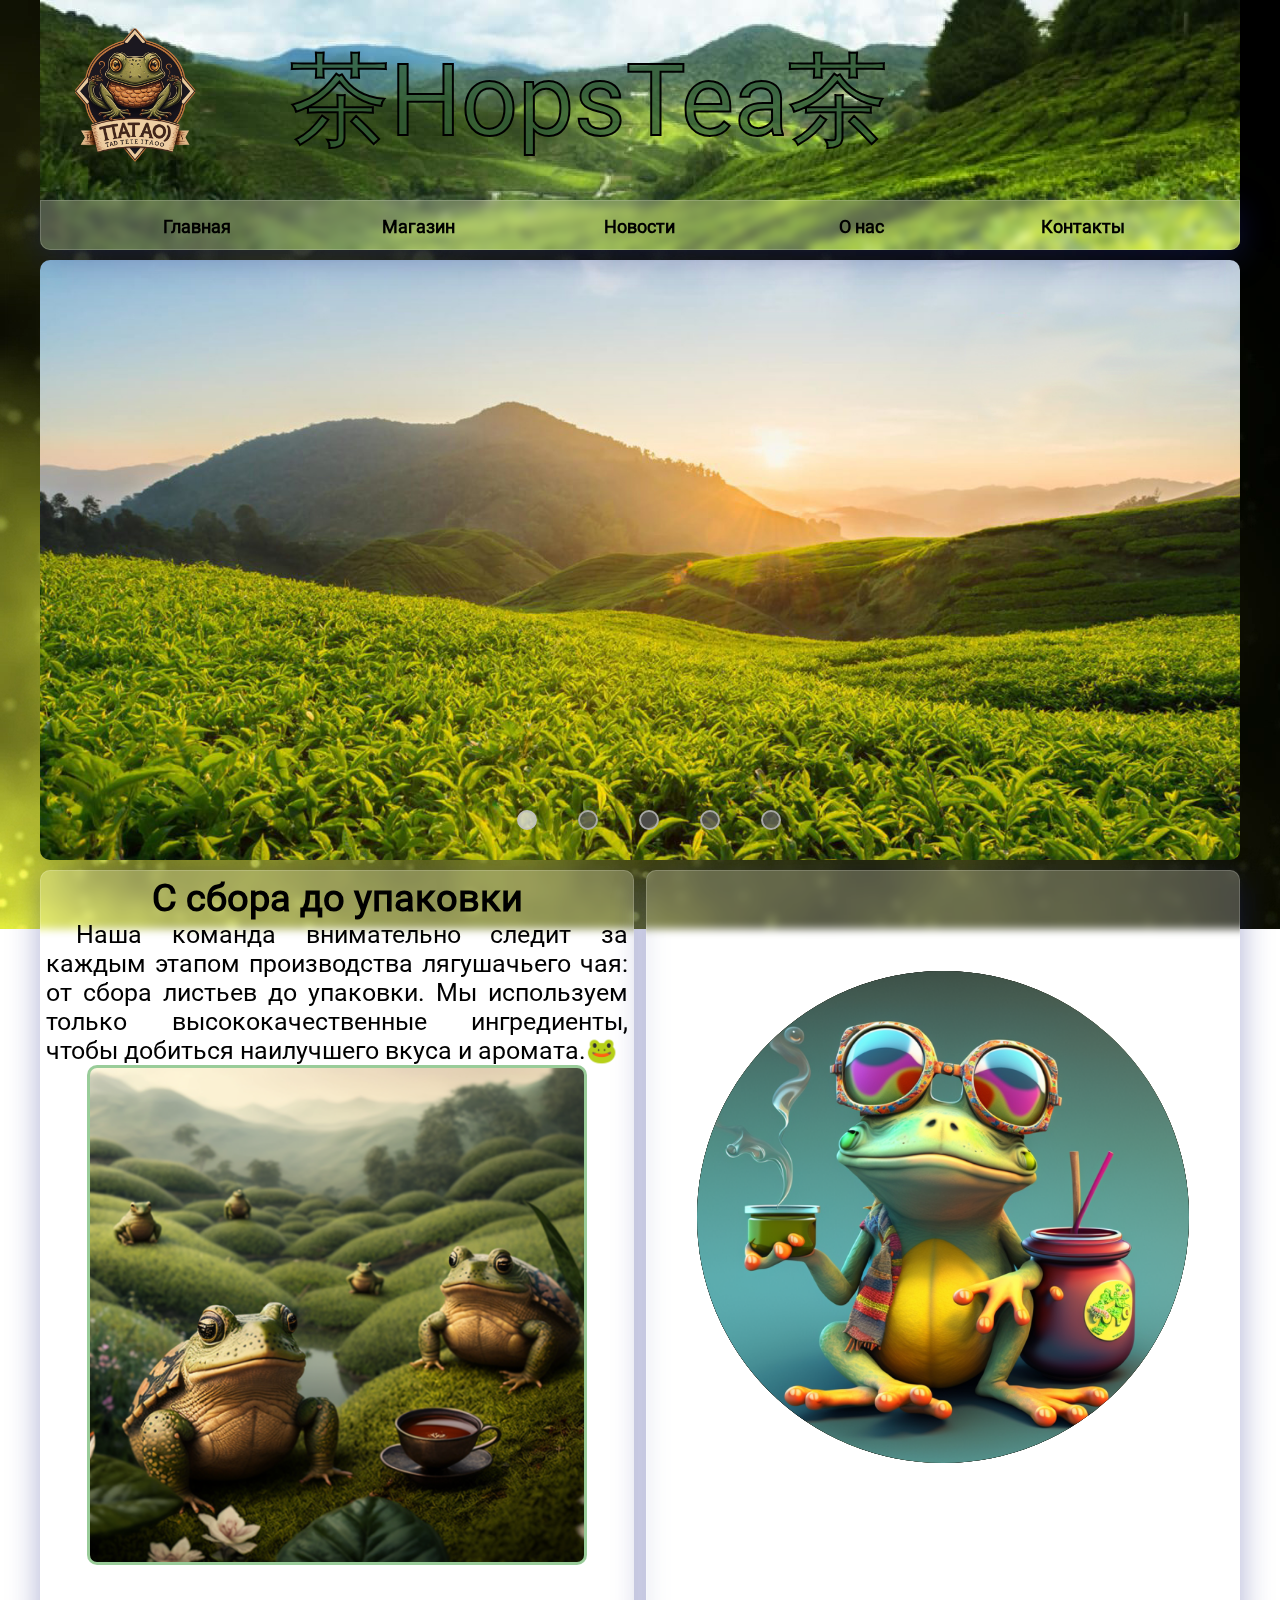
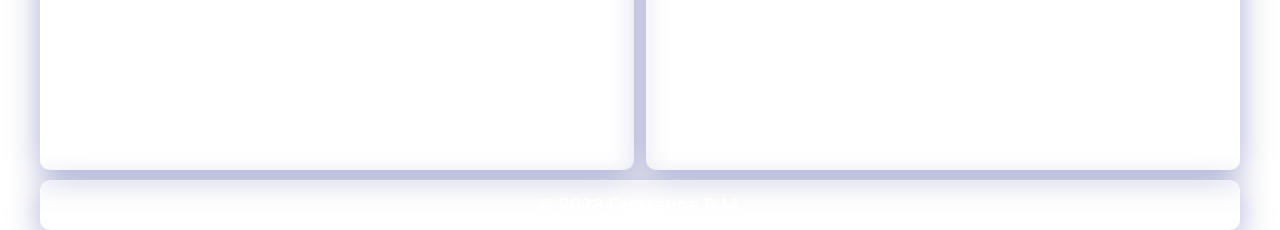
<file: index.html>
<!DOCTYPE html>
<html>

<head>
    <meta charset="utf-8">
    <link rel="stylesheet" type="text/css" href="styles.css" />
    <link rel="shortcut icon" type="image/x-icon" href="/site-contentimg/favicon.ico" />
    <title>HopsTea茶</title>
</head>

<body>
    <video autoplay muted loop class="myVideo">
        <source src="backgorund/Burning.webm" type="video/mp4">
    </video>

    <site-block>
        <div class="site-block">
            <header>
                <div class="header">
                    <a class="logo" href="index.html"><img class="logo" src="site-contentimg/logo.png" /></a>
                    <a href="index.html" class="site-name">茶HopsTea茶</a>

                    <ul class="menu">
                        <li><a href="index.html">Главная</a></li>
                        <li><a href="shop.html">Магазин</a>
                            <ul>
                                <li><a href="shop.html#tea">Чай</a></li>
                                <li><a href="shop.html#gift">Подарки</a></li>
                                <li><a href="shop.html#acces">Аксессуары</a></li>
                            </ul>
                        </li>
                        <li><a href="news.html">Новости</a></li>
                        <li><a href="About.html">О нас</a>
                            <ul>
                                <li><a href="About.html#philosophy">Философия</a></li>
                                <li><a href="About.html#factory">Производство</a></li>
                                <li><a href="Contact.html">Контакты</a></li>
                            </ul>
                        </li>
                        <li><a href="Contact.html">Контакты</a></li>
                    </ul>

                </div>
            </header>


            <block-content>
                <div class="block-content">
                    <block-slider>
                        <div class=block-slider>
                            <div class='slide'>
                                <input type="radio" name="slider2" id="slider2_1" checked="checked">
                                <label for="slider2_1"></label>
                                <div><img src="site-contentimg/lenta-content1.jpg"></div>

                                <input type="radio" name="slider2" id="slider2_2">
                                <label for="slider2_2"></label>
                                <div><img src="site-contentimg/lenta-content2.png"></div>

                                <input type="radio" name="slider2" id="slider2_3">
                                <label for="slider2_3"></label>
                                <div><img src="site-contentimg/lenta-content3.png"></div>

                                <input type="radio" name="slider2" id="slider2_4">
                                <label for="slider2_4"></label>
                                <div><img src="site-contentimg/lenta-content4.png"></div>
                                <input type="radio" name="slider2" id="slider2_5">
                                <label for="slider2_5"></label>
                                <div><img src="site-contentimg/lenta-content5.png"></div>
                            </div>
                        </div>

                    </block-slider>
                    <block-left>
                        <div class="block-left glass">
                            <h2>С сбора до упаковки</h2>
                            <p>Наша команда внимательно следит за каждым этапом производства лягушачьего чая: от сбора
                                листьев до упаковки. Мы используем только высококачественные ингредиенты, чтобы добиться
                                наилучшего вкуса и аромата.🐸</p>

                            <img class="content-img" src="site-contentimg/content.png" />
                        </div>

                    </block-left>
                    <block-right>
                        <div class="block-right glass">
                            <div class="gallery-container">
                                <div class="gallery">
                                    <img src="circle-slider/content.png">
                                    <img src="circle-slider/content1.png">
                                    <img src="circle-slider/content2.webp">
                                    <img src="circle-slider/content3.png">
                                    <img src="circle-slider/content4.png">
                                    <img src="circle-slider/content5.png">
                                </div>
                            </div>
                        </div>
                    </block-right>
                </div>
            </block-content>

            <footer>
                <div class="footer glass">
                    <p>&copy 2023 Германов В.М.</p>
                </div>
            </footer>
        </div>

    </site-block>
</body>

</html>
</file>
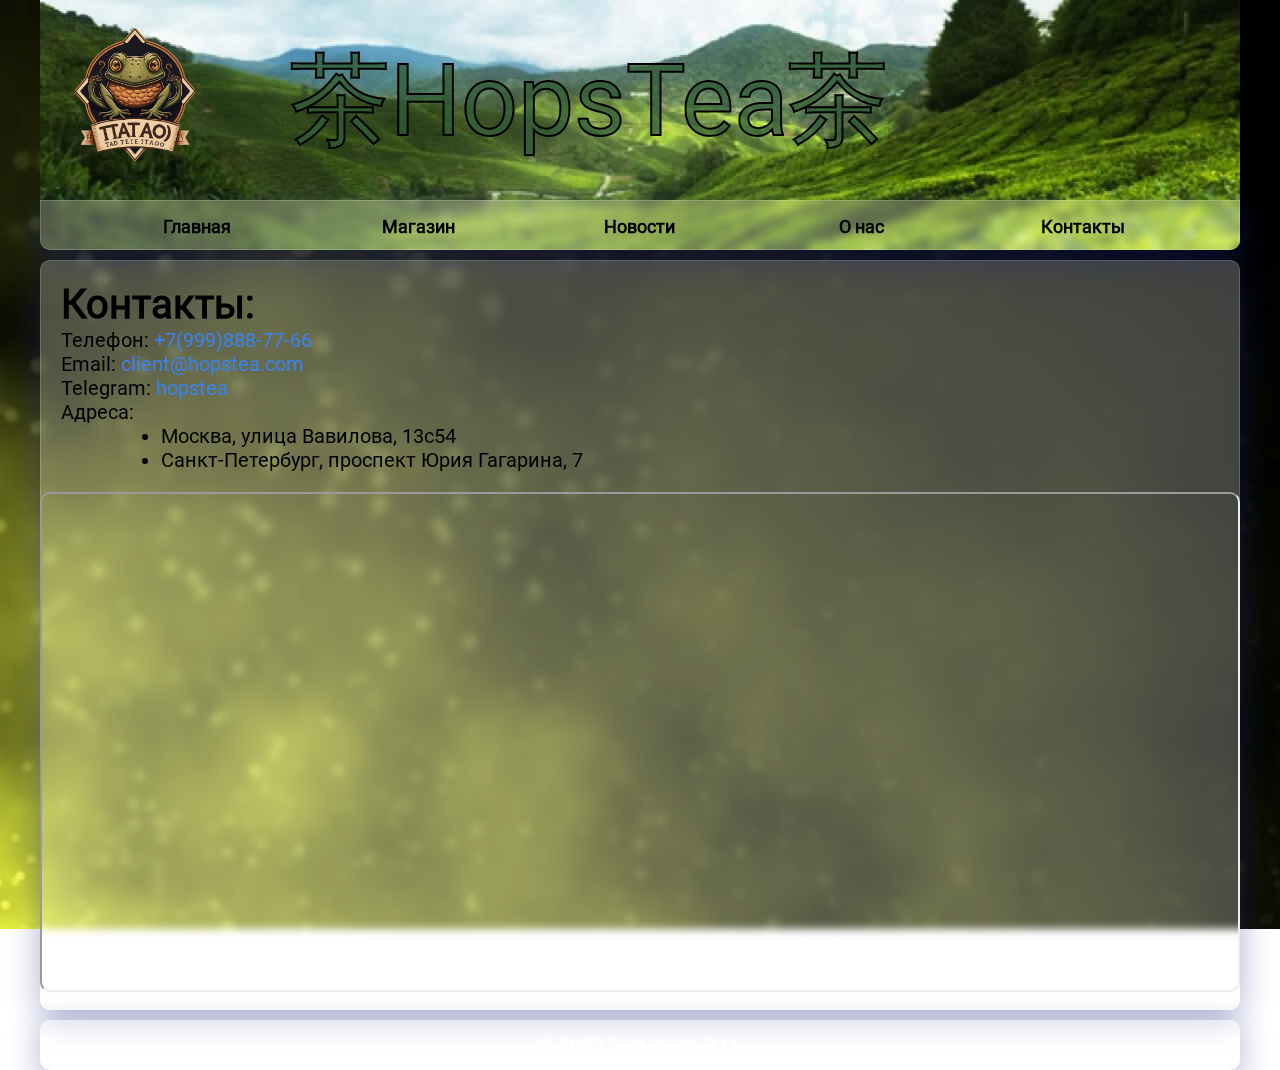
<file: Contact.html>
<!DOCTYPE html>
<html>

<head>
  <meta charset="utf-8">
  <link rel="stylesheet" type="text/css" href="styles.css" />
  <link rel="shortcut icon" type="image/x-icon" href="favicon.ico" />
  <title>HopsTea茶</title>
</head>

<body>
  <video autoplay muted loop class="myVideo">
    <source src="backgorund/Burning.webm" type="video/mp4">
  </video>

  <site-block>
    <div class="site-block">
      <header>
        <div class="header">
          <a class="logo" href="index.html"><img class="logo" src="site-contentimg/logo.png" /></a>
          <a href="index.html" class="site-name">茶HopsTea茶</a>

          <ul class="menu">
            <li><a href="index.html">Главная</a></li>
            <li><a href="shop.html">Магазин</a>
              <ul>
                <li><a href="shop.html#tea">Чай</a></li>
                <li><a href="shop.html#gift">Подарки</a></li>
                <li><a href="shop.html#acces">Аксессуары</a></li>
              </ul>
            </li>
            <li><a href="news.html">Новости</a></li>
            <li><a href="About.html">О нас</a>
              <ul>
                <li><a href="About.html#philosophy">Философия</a></li>
                <li><a href="About.html#factory">Производство</a></li>
                <li><a href="Contact.html">Контакты</a></li>
              </ul>
            </li>
            <li><a href="Contact.html">Контакты</a></li>
          </ul>

        </div>
      </header>
      <block-content>
        <div class="block-content2 glass">
          <H1>Контакты:</H1>
          <li>Телефон: <a href=”tel:+79998887766”>+7(999)888-77-66</a></li>
          <li>Email: <a href="mailto:client@hopstea.com">client@hopstea.com</a></li>
          <li>Telegram: <a target="_blank" rel="nofollow" href="tg://resolve?domain=hopstea">hopstea</a></li>
          <li>Адреса:</li>
          <ul class="address-list">
            <li>Москва, улица Вавилова, 13с54</li>
            <li>Санкт-Петербург, проспект Юрия Гагарина, 7</li>
          </ul>
          <div class="map">
            <iframe
              src="https://yandex.ru/map-widget/v1/?um=constructor%3Af4eb7cc3c6738c5b58a4f56c7fff1746909701429c364229ecc692cb852b7e94&amp;source=constructor"></iframe>
          </div>
        </div>
      </block-content>

      <footer>
        <div class="footer glass">
          <p>&copy 2023 Германов В.М.</p>
        </div>
      </footer>
    </div>
  </site-block>
</body>

</html>
</file>
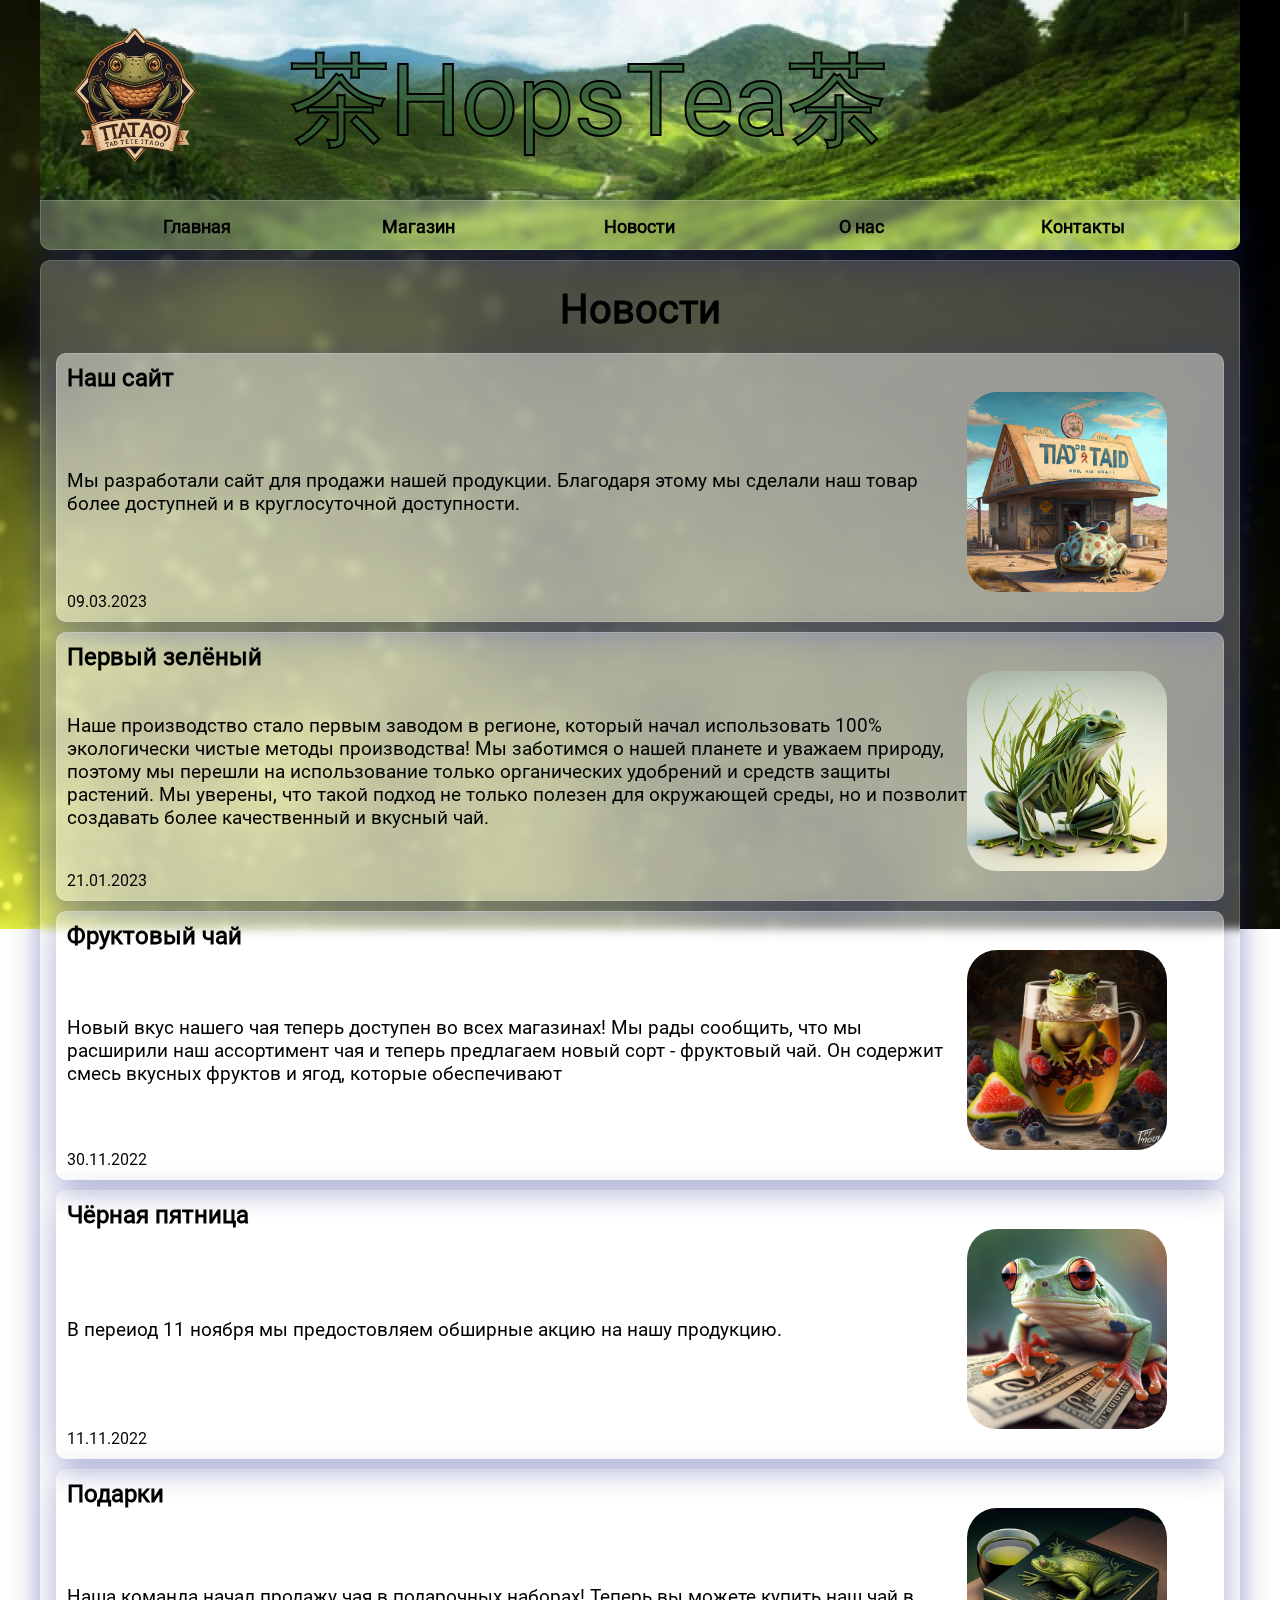
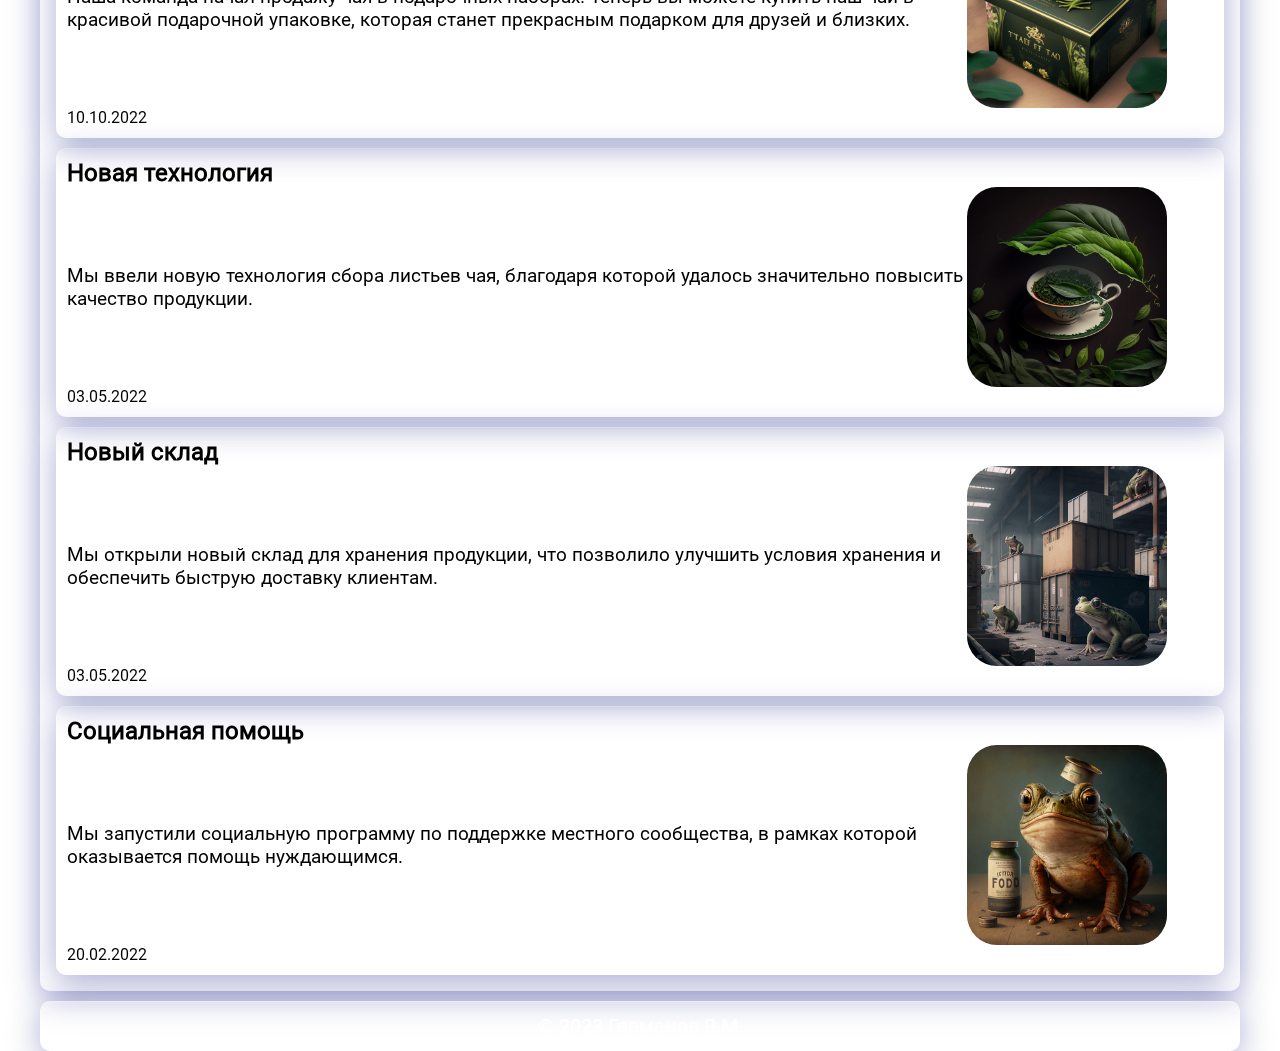
<file: news.html>
<!DOCTYPE html>
<html>

<head>
    <meta charset="utf-8">
    <link rel="stylesheet" type="text/css" href="styles.css" />
    <link rel="shortcut icon" type="image/x-icon" href="favicon.ico" />
    <title>HopsTea茶</title>
</head>

<body>
    <video autoplay muted loop class="myVideo">
        <source src="backgorund/Burning.webm" type="video/mp4">
    </video>

    <site-block>
        <div class="site-block">
            <header>
                <div class="header">
                    <a class="logo" href="index.html"><img class="logo" src="site-contentimg/logo.png" /></a>
                    <a href="index.html" class="site-name">茶HopsTea茶</a>

                    <ul class="menu">
                        <li><a href="index.html">Главная</a></li>
                        <li><a href="shop.html">Магазин</a>
                            <ul>
                                <li><a href="shop.html#tea">Чай</a></li>
                                <li><a href="shop.html#gift">Подарки</a></li>
                                <li><a href="shop.html#acces">Аксессуары</a></li>
                            </ul>
                        </li>
                        <li><a href="news.html">Новости</a></li>
                        <li><a href="About.html">О нас</a>
                            <ul>
                                <li><a href="About.html#philosophy">Философия</a></li>
                                <li><a href="About.html#factory">Производство</a></li>
                                <li><a href="Contact.html">Контакты</a></li>
                            </ul>
                        </li>
                        <li><a href="Contact.html">Контакты</a></li>
                    </ul>

                </div>
            </header>
            <block-content>
                <div class="block-content-news glass">
                    <h1>Новости</h1>
                    <ul class="news-feed">
                        <li>
                            <h2>Наш сайт</h2>
                            <p>Мы разработали сайт для продажи нашей продукции. Благодаря этому мы сделали наш товар
                                более
                                доступней и в круглосуточной доступности.</p>
                            <img src="news/site.png">
                            <p1>09.03.2023</p1>
                        </li>
                        <li>
                            <h2>Первый зелёный</h2>
                            <p>Наше производство стало первым заводом в регионе, который начал использовать 100%
                                экологически чистые методы производства! Мы заботимся о нашей планете и уважаем природу,
                                поэтому мы перешли на использование только органических удобрений и средств защиты
                                растений. Мы уверены, что такой подход не только полезен для окружающей среды, но и
                                позволит создавать более качественный и вкусный чай.</p>
                            <img src="news/eco.png">
                            <p1>21.01.2023</p1>
                        </li>
                        <li>
                            <h2>Фруктовый чай</h2>
                            <p>Новый вкус нашего чая теперь доступен во всех магазинах! Мы рады сообщить, что мы
                                расширили наш ассортимент чая и теперь предлагаем новый сорт - фруктовый чай. Он
                                содержит смесь вкусных фруктов и ягод, которые обеспечивают </p>
                            <img src="news/fruit.png">
                            <p1>30.11.2022</p1>
                        </li>
                        <li>
                            <h2>Чёрная пятница</h2>
                            <p>В переиод 11 ноября мы предостовляем обширные акцию на нашу продукцию.</p>
                            <img src="news/sale.png">
                            <p1>11.11.2022</p1>
                        </li>
                        <li>
                            <h2>Подарки</h2>
                            <p>Наша команда начал продажу чая в подарочных наборах! Теперь вы можете купить наш чай в
                                красивой подарочной упаковке, которая станет прекрасным подарком для друзей и близких.
                            </p>
                            <img src="news/gift.png">
                            <p1>10.10.2022</p1>
                        </li>
                        <li>
                            <h2>Новая технология</h2>

                            <p>Мы ввели новую технология сбора листьев чая, благодаря которой удалось
                                значительно повысить качество продукции.</p>
                            <img src="news/list.png">
                            <p1>03.05.2022</p1>
                        </li>
                        <li>
                            <h2>Новый склад</h2>

                            <p>Мы открыли новый склад для хранения продукции, что позволило улучшить
                                условия хранения и обеспечить быструю доставку клиентам.</p>
                            <img src="news/sklad.png">
                            <p1>03.05.2022</p1>
                        </li>
                        <li>
                            <h2>Социальная помощь</h2>

                            <p>Мы запустили социальную программу по поддержке местного сообщества, в рамках
                                которой оказывается помощь нуждающимся.</p>
                            <img src="news/social.png">
                            <p1>20.02.2022</p1>
                        </li>
                    </ul>
                </div>
            </block-content>
            <footer>
                <div class="footer glass">
                    <p>&copy 2023 Германов В.М.</p>
                </div>
            </footer>
        </div>
    </site-block>
</body>

</html>
</file>
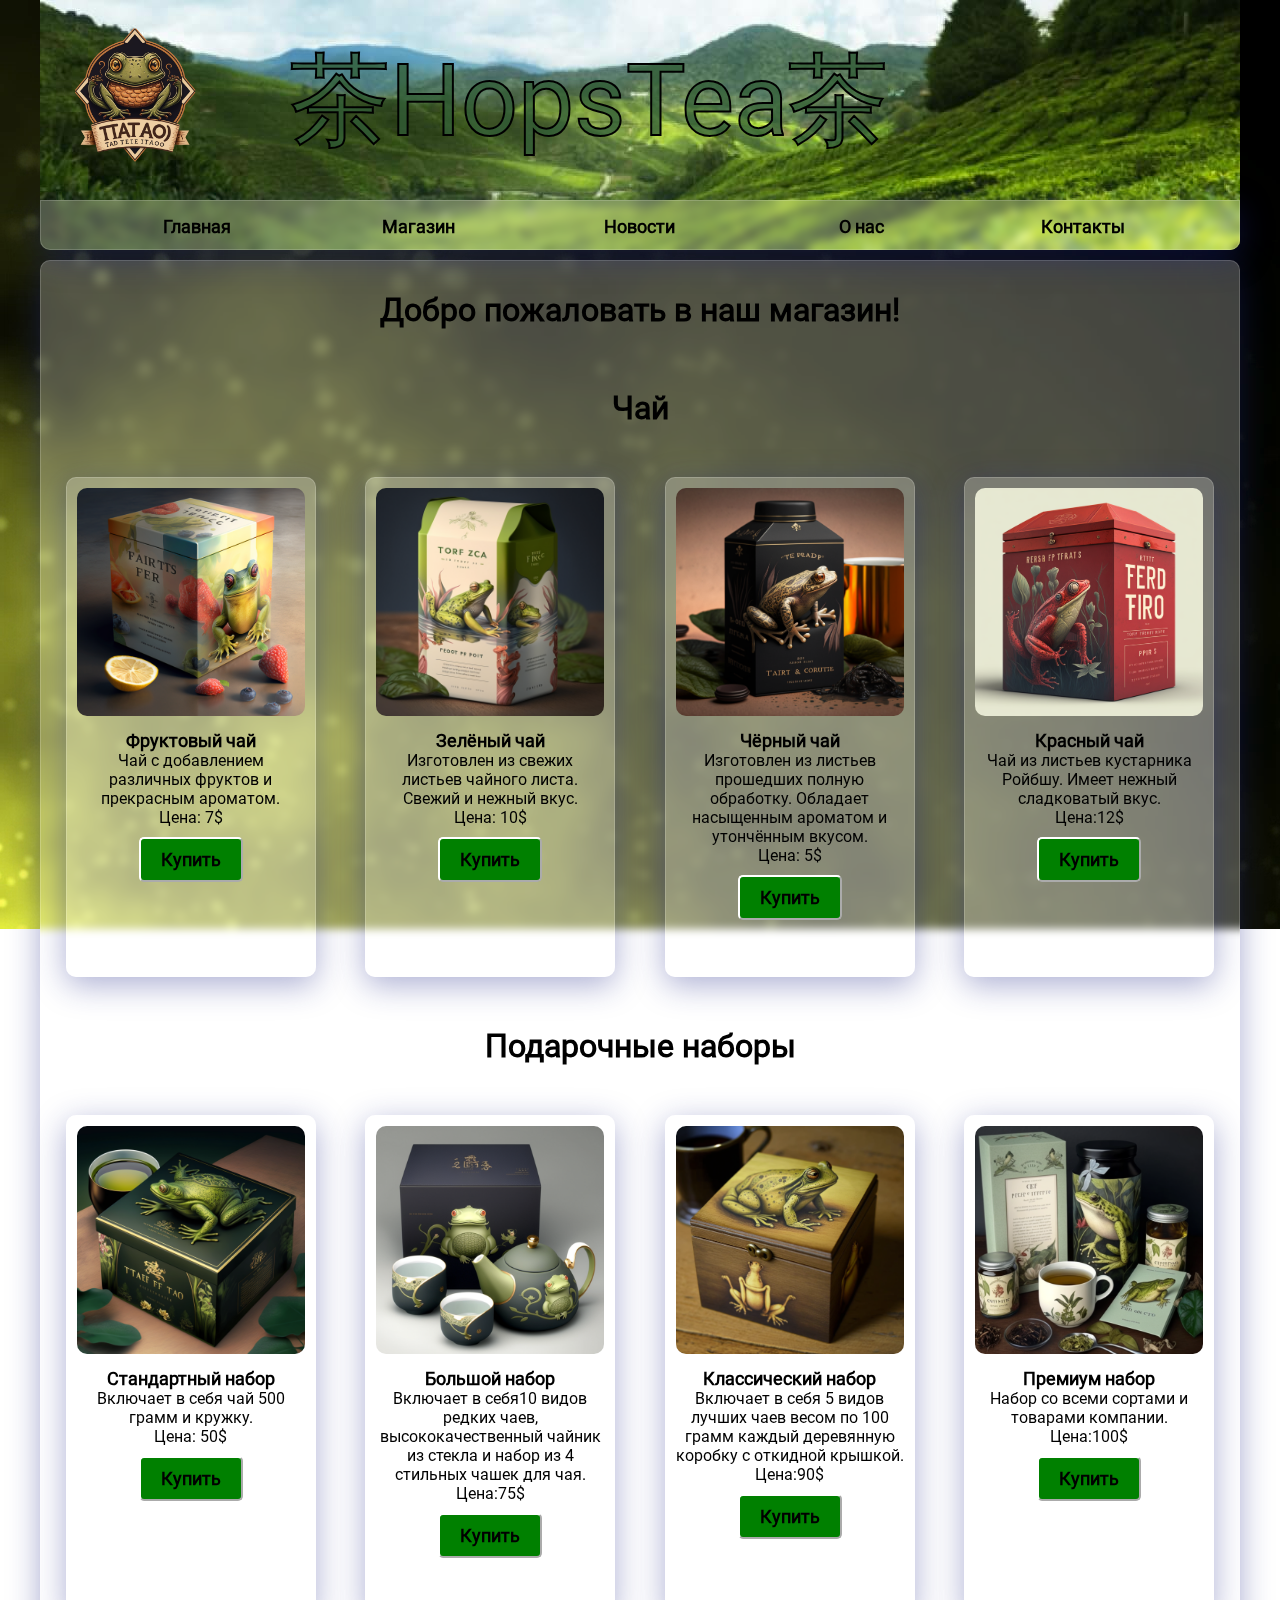
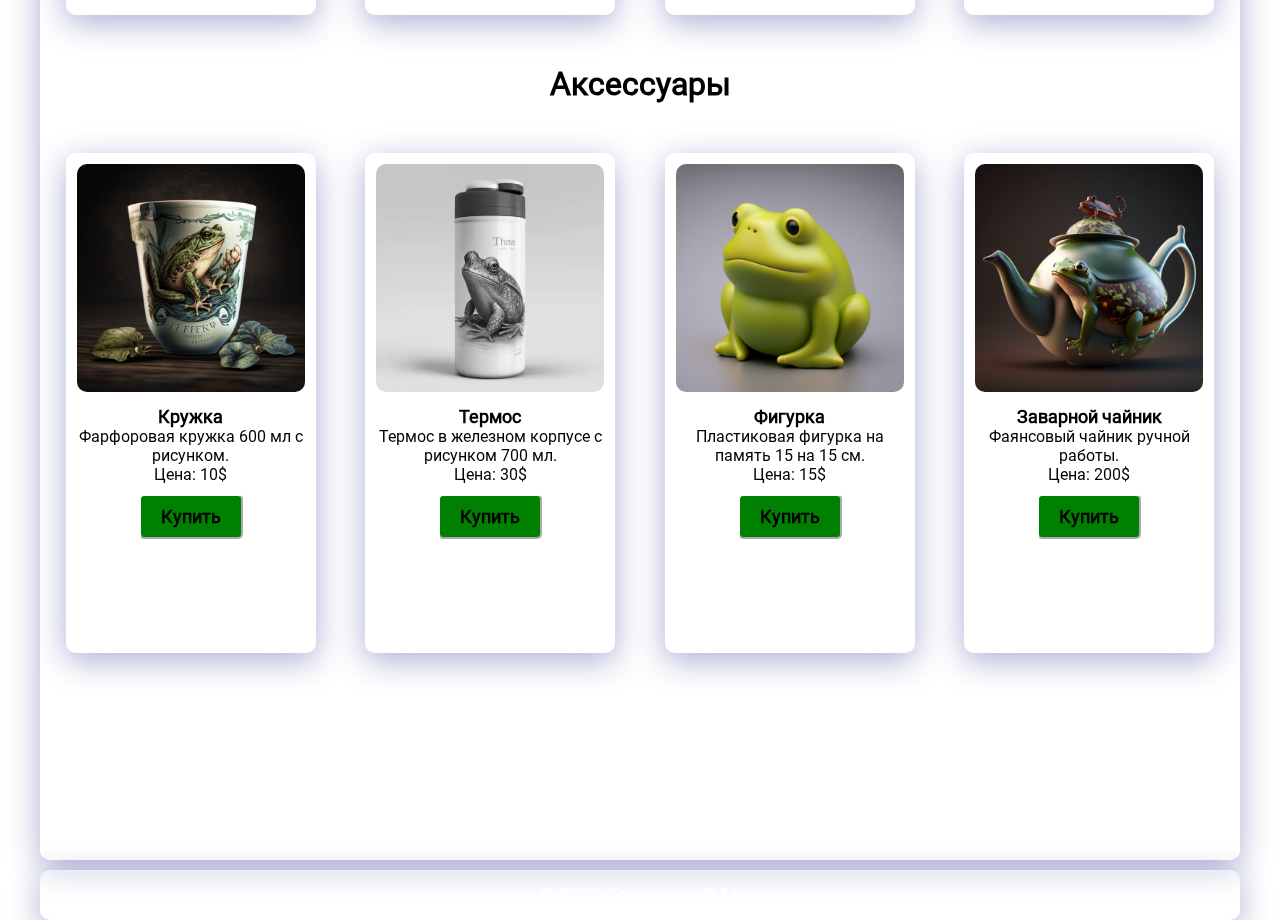
<file: shop.html>
<!DOCTYPE html>
<html>

<head>
	<meta charset="utf-8">
	<link rel="stylesheet" type="text/css" href="styles.css" />
	<link rel="shortcut icon" type="image/x-icon" href="favicon.ico" />
	<title>HopsTea茶</title>
</head>

<body>
	<video autoplay muted loop class="myVideo">
		<source src="backgorund/Burning.webm" type="video/mp4">
	</video>

	<div class="modal" id="modal-one" aria-hidden="true">
		<div class="modal-dialog">
			<div class="modal-header">
				<h2>Купите пожалуйста</h2>
				<a href="#close" class="btn-close" aria-hidden="true">×</a>
			</div>
			<div class="modal-body">
				<p>Покупка</p>
			</div>
			<div class="modal-footer">
				<a href="#close" class="btn">Да</a>
			</div>
		</div>
	</div>
	<site-block>

		<div class="site-block">
			<header>
				<div class="header">
					<a class="logo" href="index.html"><img class="logo" src="site-contentimg/logo.png" /></a>
					<a href="index.html" class="site-name">茶HopsTea茶</a>

					<ul class="menu">
						<li><a href="index.html">Главная</a></li>
						<li><a href="shop.html">Магазин</a>
							<ul>
								<li><a href="shop.html#tea">Чай</a></li>
								<li><a href="shop.html#gift">Подарки</a></li>
								<li><a href="shop.html#acces">Аксессуары</a></li>
							</ul>
						</li>
						<li><a href="news.html">Новости</a></li>
						<li><a href="About.html">О нас</a>
							<ul>
								<li><a href="About.html#philosophy">Философия</a></li>
								<li><a href="About.html#factory">Производтсво</a></li>
								<li><a href="Contact.html">Контакты</a></li>
							</ul>
						</li>
						<li><a href="Contact.html">Контакты</a></li>
					</ul>

				</div>
			</header>

			<block-content>
				<div class="block-content-shop glass">
					<h1>Добро пожаловать в наш магазин!</h1>
					<a name="tea">
						<h1>Чай</h1>
					</a>
					<div class="showcase">

						<div class="item">
							<img src="shop\fruit-tea.png">
							<h3>Фруктовый чай</h3>
							<p>Чай с добавлением различных фруктов и прекрасным ароматом.</p>
							<p>Цена: 7$</p>
							<form action="#modal-one">
								<button>
									<h3>Купить</h3>
								</button>
						</div>
						<div class="item">
							<img src="shop\green_tea.png">
							<h3>Зелёный чай</h3>
							<p>Изготовлен из свежих листьев чайного листа. Свежий и нежный вкус.</p>
							<p>Цена: 10$</p>
							<form action="#modal-one">
								<button>
									<h3>Купить</h3>
								</button>
						</div>
						<div class="item">
							<img src="shop\black-tea.png">
							<h3>Чёрный чай</h3>
							<p>Изготовлен из листьев прошедших полную обработку. Обладает насыщенным ароматом и
								утончённым вкусом. </p>
							<p>Цена: 5$</p>
							<form action="#modal-one">
								<button>
									<h3>Купить</h3>
								</button>
						</div>
						<div class="item">
							<img src="shop\red-tea.png">
							<h3>Красный чай</h3>
							<p>Чай из листьев кустарника Ройбшу. Имеет нежный сладковатый вкус.</p>
							<p>Цена:12$</p>
							<form action="#modal-one">
								<button>
									<h3>Купить</h3>
								</button>
						</div>

					</div>
					<a name="gift">
						<h1>Подарочные наборы</h1>
					</a>
					<div class="showcase">

						<div class="item">
							<img src="shop\green-gift.png">
							<h3>Стандартный набор</h3>
							<p>Включает в себя чай 500 грамм и кружку.</p>
							<p>Цена: 50$</p>
							<form action="#modal-one">
								<button>
									<h3>Купить</h3>
								</button>
						</div>
						<div class="item">
							<img src="shop\black-gift.png">
							<h3>Большой набор</h3>
							<p>Включает в себя10 видов редких чаев, высококачественный чайник из стекла и набор из 4
								стильных чашек для чая.</p>
							<p>Цена:75$</p>
							<form action="#modal-one">
								<button>
									<h3>Купить</h3>
								</button>
						</div>
						<div class="item">
							<img src="shop\wood-box.png">
							<h3>Классический набор</h3>
							<p>Включает в себя 5 видов лучших чаев весом по 100 грамм каждый деревянную коробку с
								откидной крышкой.</p>
							<p>Цена:90$</p>
							<form action="#modal-one">
								<button>
									<h3>Купить</h3>
								</button>
						</div>
						<div class="item">
							<img src="shop\big-tea.png">
							<h3>Премиум набор</h3>
							<p>Набор со всеми сортами и товарами компании.</p>
							<p>Цена:100$</p>
							<form action="#modal-one">
								<button>
									<h3>Купить</h3>
								</button>
						</div>

					</div>
					<a name="acces">
						<h1>Аксессуары</h1>
					</a>
					<div class="showcase">
						<div class="item">
							<img src="shop\cup.png">
							<h3>Кружка</h3>
							<p>Фарфоровая кружка 600 мл с рисунком.</p>
							<p>Цена: 10$</p>
							<form action="#modal-one">
								<button>
									<h3>Купить</h3>
								</button>
						</div>
						<div class="item">
							<img src="shop\thermos.webp">
							<h3>Термос</h3>
							<p>Термос в железном корпусе с рисунком 700 мл.</p>
							<p>Цена: 30$</p>
							<form action="#modal-one">
								<button>
									<h3>Купить</h3>
								</button>
						</div>
						<div class="item">
							<img src="shop\figure.png">
							<h3>Фигурка</h3>
							<p>Пластиковая фигурка на память 15 на 15 см.</p>
							<p>Цена: 15$</p>
							<form action="#modal-one">
								<button>
									<h3>Купить</h3>
								</button>
						</div>
						<div class="item">
							<img src="shop\Teapot.png">
							<h3>Заварной чайник</h3>
							<p>Фаянсовый чайник ручной работы.</p>
							<p>Цена: 200$</p>
							<form action="#modal-one">
								<button>
									<h3>Купить</h3>
								</button>
						</div>

					</div>
				</div>

			</block-content>

			<footer>
				<div class="footer glass">
					<p>&copy 2023 Германов В.М.</p>
				</div>
			</footer>

		</div>
	</site-block>
</body>

</html>
</file>
<file: styles.css>
* {
  margin: 0;
  padding: 0;
  box-sizing: border-box;
  color: black;
  text-decoration: none;
  font-family: roboto;
}

@font-face {
  font-family: roboto;
  src: url("fonts/Roboto-Regular.ttf")
}

div {
  -webkit-animation-name: example;
  -webkit-animation-duration: 1s;
}

@-webkit-keyframes example {
  0% {
    opacity: 0;
  }

  100% {
    opacity: 1;
  }
}


.site-block {
  width: 1200px;
  margin: 0 auto;
}

.header {
  display: flex;
  position: relative;
  width: 1200px;
  height: 250px;
  background: url("site-contentimg/header.jpg");
  border-radius: 0px 0px 10px 10px;
  margin-bottom: 10px;
}

.logo {
  width: 180px;
  height: 180px;
  padding: 5px;
}

.site-name {
  font-size: 100px;
  position: absolute;
  top: 35px;
  padding: 0px 0px 0px 250px;
  color: #325e36c4;
  -webkit-text-stroke: 2px black;
}


.menu a {
  padding: 20px;
  font-size: large;
  position: relative;
  font-weight: 900;
}

.menu {
  list-style-type: none;
  position: absolute;
  bottom: 0;
  height: 50px;
  width: 1200px;
  z-index: 1;
  display: flex;
  justify-content: space-evenly;
  /*glass*/
  background: rgba(255, 255, 255, 0.25);
  box-shadow: 0 8px 32px 0 rgba(31, 38, 135, 0.37);
  backdrop-filter: blur(4px);
  border-radius: 0px 0px 10px 10px;
  border: 1px solid rgba(255, 255, 255, 0.18);
}

.menu li:hover ul {
  display: block;
}

.menu li:hover {
  background-color: rgba(46, 97, 51, 0.3)
}

.menu ul li:hover {
  background-color: rgba(46, 97, 51, 0.3)
}

.menu ul {
  list-style-type: none;
  display: none;
  position: absolute;
  /*glass*/
  background: rgba(255, 255, 255, 0.25);
  box-shadow: 0 8px 32px 0 rgba(31, 38, 135, 0.37);
  backdrop-filter: blur(4px);
  border-radius: 0px 0px 10px 10px;

}

.menu li {
  float: left;
  position: relative;
  height: 50px;
}

.menu li a {
  display: flex;
  align-items: center;
  justify-content: center;
  padding: 6px;
  width: 130px;

  height: 100%;

}

.block-left p {
  text-indent: 30px;
}

.block-content {
  height: 600px;
  width: 1200px;
  justify-content: center;
  margin: 0;
  padding: 0;
  box-sizing: border-box;
  color: black;
  text-decoration: none;
  font-family: roboto;
}

.block-right {
  width: 594px;
  height: 900px;
  float: right;
  padding: 100px 50px 50px 50px;
  margin: 10px 0px 10px 0px;
  overflow: hidden;

}


.block-left {
  width: 594px;
  height: 900px;
  float: left;
  display: flex;
  align-items: center;
  flex-direction: column;
  padding: 5px;
  font-size: 25px;
  text-align: justify;
  margin: 10px 0px 10px 0px;
}

.content-img {
  width: 500px;
  height: 500px;
  background: rgba(0, 128, 0, 0.4);
  padding: 3px;
  border-radius: 10PX;
}

.footer {
  width: 1200px;
  background: black;
  height: 50px;
  display: flex;
  align-items: center;
  justify-content: center;
  margin: 0;

}

.footer p {
  color: #fff;
  font-size: 20px;
}

.block-slider {
  display: flex;
  justify-self: center;
  height: 600px;

}

.slide {
  width: 1200px;
  height: 600px;
  position: relative;
  text-align: center;
}

.slide input+label {
  display: inline-block;
  width: 20px;
  height: 20px;
  border-radius: 19px;
  background: rgba(90, 90, 90, 0.8);
  border: 2px solid rgba(190, 190, 190, 0.8);
  cursor: pointer;
  z-index: 100;
  position: relative;
  margin: 10px;
  top: 90%;
}

.slide input+label:hover {
  background: rgba(250, 250, 250, 0.8);
}

.slide input:checked+label {
  background: rgba(220, 220, 220, 0.8);
}

.slide div {
  position: absolute;
  top: 0px;
  left: 0px;
  right: 0px;
  bottom: 0px;
  z-index: 0;

}

.slide div {
  visibility: hidden;
  opacity: 0;
  transition: opacity 0.8s ease-out 0.1s, visibility 0.1s ease-out 0.9s;

}

.slide img {
  width: 1200px;
  height: 600px;
  border-radius: 10px;
}

.slide input:checked+label+div {
  visibility: visible;
  opacity: 1;
  transition: opacity 0.8s ease-out 0.1s, visibility 0.1s ease-out 0s;
}


.myVideo {
  position: fixed;
  min-height: 100%;
  z-index: -1;
}

.glass {
  background: rgba(255, 255, 255, 0.25);
  box-shadow: 0 8px 32px 0 rgba(31, 38, 135, 0.37);
  backdrop-filter: blur(4px);
  border-radius: 10px;
  border: 1px solid rgba(255, 255, 255, 0.18);
}

.gallery {
  display: grid;
  border-radius: 50%;
}

.gallery>img {
  grid-area: 1/1;
  width: 100%;

  border-radius: inherit;
  transform-origin: 10px 1300px;
}

.gallery::after,
.gallery>img {
  animation: m 30s infinite;
}

.gallery>img:nth-child(1) {
  animation-delay: -8s
}

.gallery>img:nth-child(2) {
  animation-delay: -12s
}

.gallery>img:nth-child(3) {
  animation-delay: -16s
}

.gallery>img:nth-child(4) {
  animation-delay: -20s
}

.gallery>img:nth-child(5) {
  animation-delay: -24s
}

.gallery>img:nth-child(6) {
  animation-delay: -28s
}



@keyframes m {
  0% {
    transform: rotate(0)
  }

  16% {
    transform: rotate(-60deg)
  }

  33% {
    transform: rotate(-120deg)
  }

  49% {
    transform: rotate(-180deg)
  }

  67% {
    transform: rotate(-240deg)
  }

  83% {
    transform: rotate(-300deg)
  }

  100% {
    transform: rotate(-360deg)
  }
}

/* News.html */

.block-content-news {
  margin-bottom: 10px;
  padding: 5px;
}

.block-content-news h1 {
  text-align: center;
  font-size: 40px;
  margin: 20px;
}

.news-feed {
  list-style: none;
  margin-top: 0;
  flex-basis: 100%;
}

.news-feed li {
  background-color: #fff;
  border: 1px solid #ccc;
  margin: 10px;
  padding: 10px;
  display: flex;
  flex-wrap: wrap;
  align-items: center;

  /*glass*/
  background: rgba(255, 255, 255, 0.25);
  box-shadow: 0 8px 32px 0 rgba(31, 38, 135, 0.37);
  backdrop-filter: blur(0px);
  border-radius: 10px;
  border: 1px solid rgba(255, 255, 255, 0.18);
}


.news-feed li p {
  width: 900px;
  font-size: larger;
}

.news-feed li h2 {
  margin-right: 900px;
}

.news-feed li img {
  width: 200px;
  height: 200px;
  border-radius: 30px;
}

/*Shop.html*/

.block-content-shop {
  display: flex;
  flex-direction: column;
  margin: 10px 0;
  height: 2200px;
  text-align: center;

}

.showcase {
  display: flex;
  flex-wrap: wrap;
  justify-content: space-around;
}

.item {
  margin: 20px 0;
  padding: 10px;
  text-align: center;
  width: 250px;
  background: rgba(255, 255, 255, 0.25);
  box-shadow: 0 8px 32px 0 rgba(31, 38, 135, 0.37);
  border-radius: 10px;
  border: 1px solid rgba(255, 255, 255, 0.18);
  height: 500px
}

.item img {
  max-width: 100%;
  height: auto;
  margin-bottom: 10px;
  border-radius: 10px;
}

.item h3 {
  font-size: 18px;
  margin-top: 0;
}

.item p {
  font-size: 16px;
}

.block-content-shop h1 {
  padding: 30px;
}

.item button {
  background-color: green;
  border-color: white;
  color: white;
  padding: 10px 20px;
  margin: 10px;
  cursor: pointer;
  border-radius: 5px;
}

.modal-body {
  padding: 20px;
}

.modal-header,
.modal-footer {
  padding: 10px 20px;
}

.modal-header {
  border-bottom: #eee solid 1px;
}

.modal-header h2 {
  font-size: 20px;
}

.modal-footer {
  border-top: #eee solid 1px;
  text-align: right;
}

.btn {
  background: #428bca;
  border: #357ebd solid 1px;
  border-radius: 3px;
  color: #fff;
  display: inline-block;
  font-size: 14px;
  padding: 8px 15px;
  text-align: center;
  min-width: 60px;
  position: relative;
  transition: color .1s ease;
}

.btn:hover {
  background: #357ebd;
}

.btn.btn-big {
  font-size: 18px;
  padding: 15px 20px;
  min-width: 100px;
}

.btn-close {
  color: #aaa;
  font-size: 30px;
  text-decoration: none;
  position: absolute;
  right: 5px;
  top: 0;
}

.btn-close:hover {
  color: #919191;
}

#close {
  display: none;
}

.modal:target .modal-dialog {
  -webkit-transform: translate(0, 0);
  -ms-transform: translate(0, 0);
  transform: translate(0, 0);
  top: 20%;
}

.modal-dialog {
  background: #fefefe;
  border: #333 solid 1px;
  border-radius: 5px;
  margin-left: -200px;
  position: fixed;
  left: 50%;
  top: -100%;
  z-index: 11;
  width: 360px;
}

/*About.html*/

.block-content-about h1,
h2,
h3 {
  text-align: center;
}

.block-content-about h3 {
  font-size: x-large;
}

.block-content-about h2 {
  padding: 15px;
  font-size: xx-large;
}

.block-content-about {
  width: 1200px;
  height: 2850px;
  margin-bottom: 10px;
}

.section {
  margin-top: 50px;
}

.section-text {
  text-align: justify;
}

.section-text p {
  padding: 40px;
  font-size: x-large
}

.section-image {
  display: flex;
  justify-content: center;
  align-items: center;
  margin-top: 30px;
}

.section-image img {
  width: 350px;
  height: 350px;
  border: 2px solid green;
  border-radius: 20px;
}

.section-text li {
  list-style-type: none;
}
/* Сontact.html */

.block-content2 {
  width: 1200px;
  height: 750px;
  padding: 20px;
  margin-bottom: 10px;
  font-size: 20px;
  list-style-type: none;
}

.block-content2 a {
  color: #3984f5
}

.map {
  margin-top: 20px;
  display: flex;
  flex-direction: column;
  align-items: center;
  justify-content: center;
}

.map iframe {
  border-radius: 10px;
  width: 1200px;
  height: 500px;

}

.address-list {
  padding-left: 100px;
}
</file>
